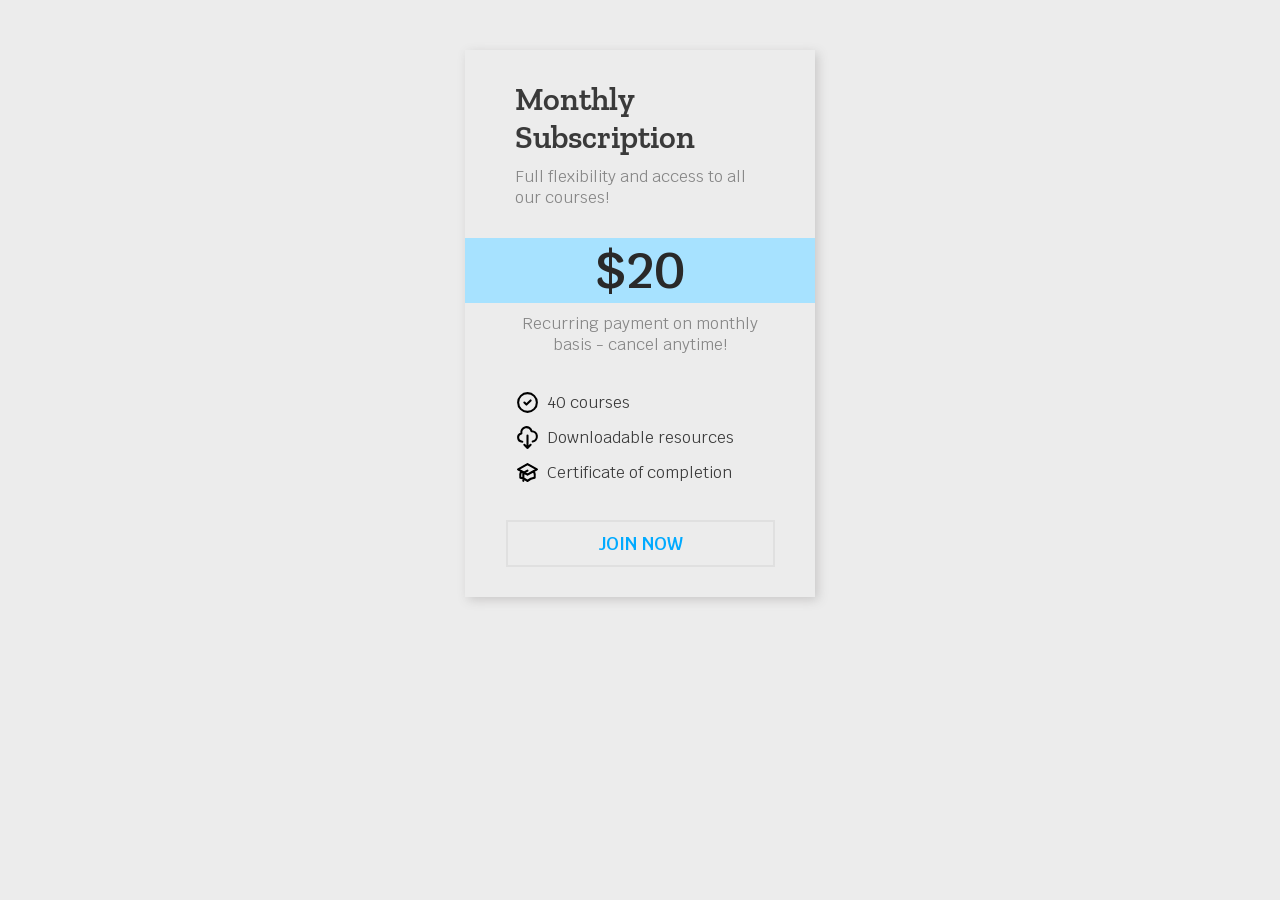
<file: card.html>
<!DOCTYPE html>
<html lang="en">
  <head>
    <meta charset="UTF-8" />
    <meta http-equiv="X-UA-Compatible" content="IE=edge" />
    <meta name="viewport" content="width=device-width, initial-scale=1.0" />
    <link rel="preconnect" href="https://fonts.googleapis.com" />
    <link rel="preconnect" href="https://fonts.gstatic.com" crossorigin />
    <link
      href="https://fonts.googleapis.com/css2?family=Krub:wght@400;600&family=Zilla+Slab:wght@400;600&display=swap"
      rel="stylesheet"
    />
    <link rel="stylesheet" href="card.css" />
    <title>Best Courses</title>
  </head>
  <body>
    <div class="card-container">
      <h1>Monthly Subscription</h1>
      <p class="card-info">Full flexibility and access to all our courses!</p>
      <p class="price">$20</p>
      <p class="price-info">
        Recurring payment on monthly basis - cancel anytime!
      </p>
      <div class="sub-details">
        <div class="sub-feature">
          <div class="icon">
            <svg
              class="w-6 h-6"
              fill="none"
              stroke="currentColor"
              viewBox="0 0 24 24"
              xmlns="http://www.w3.org/2000/svg"
            >
              <path
                stroke-linecap="round"
                stroke-linejoin="round"
                stroke-width="2"
                d="M9 12l2 2 4-4m6 2a9 9 0 11-18 0 9 9 0 0118 0z"
              ></path>
            </svg>
          </div>
          <p class="sub-feature-text">40 courses</p>
        </div>
        <div class="sub-feature">
          <div class="icon">
            <svg
              class="w-6 h-6"
              fill="none"
              stroke="currentColor"
              viewBox="0 0 24 24"
              xmlns="http://www.w3.org/2000/svg"
            >
              <path
                stroke-linecap="round"
                stroke-linejoin="round"
                stroke-width="2"
                d="M7 16a4 4 0 01-.88-7.903A5 5 0 1115.9 6L16 6a5 5 0 011 9.9M9 19l3 3m0 0l3-3m-3 3V10"
              ></path>
            </svg>
          </div>
          <p class="sub-feature-text">Downloadable resources</p>
        </div>
        <div class="sub-feature">
          <div class="icon">
            <svg
              class="w-6 h-6"
              fill="none"
              stroke="currentColor"
              viewBox="0 0 24 24"
              xmlns="http://www.w3.org/2000/svg"
            >
              <path d="M12 14l9-5-9-5-9 5 9 5z"></path>
              <path
                d="M12 14l6.16-3.422a12.083 12.083 0 01.665 6.479A11.952 11.952 0 0012 20.055a11.952 11.952 0 00-6.824-2.998 12.078 12.078 0 01.665-6.479L12 14z"
              ></path>
              <path
                stroke-linecap="round"
                stroke-linejoin="round"
                stroke-width="2"
                d="M12 14l9-5-9-5-9 5 9 5zm0 0l6.16-3.422a12.083 12.083 0 01.665 6.479A11.952 11.952 0 0012 20.055a11.952 11.952 0 00-6.824-2.998 12.078 12.078 0 01.665-6.479L12 14zm-4 6v-7.5l4-2.222"
              ></path>
            </svg>
          </div>
          <p class="sub-feature-text">Certificate of completion</p>
        </div>
      </div>
      <div class="button-container">
        <a class="button" href="">Join now</a>
      </div>
    </div>
  </body>
</html>
</file>
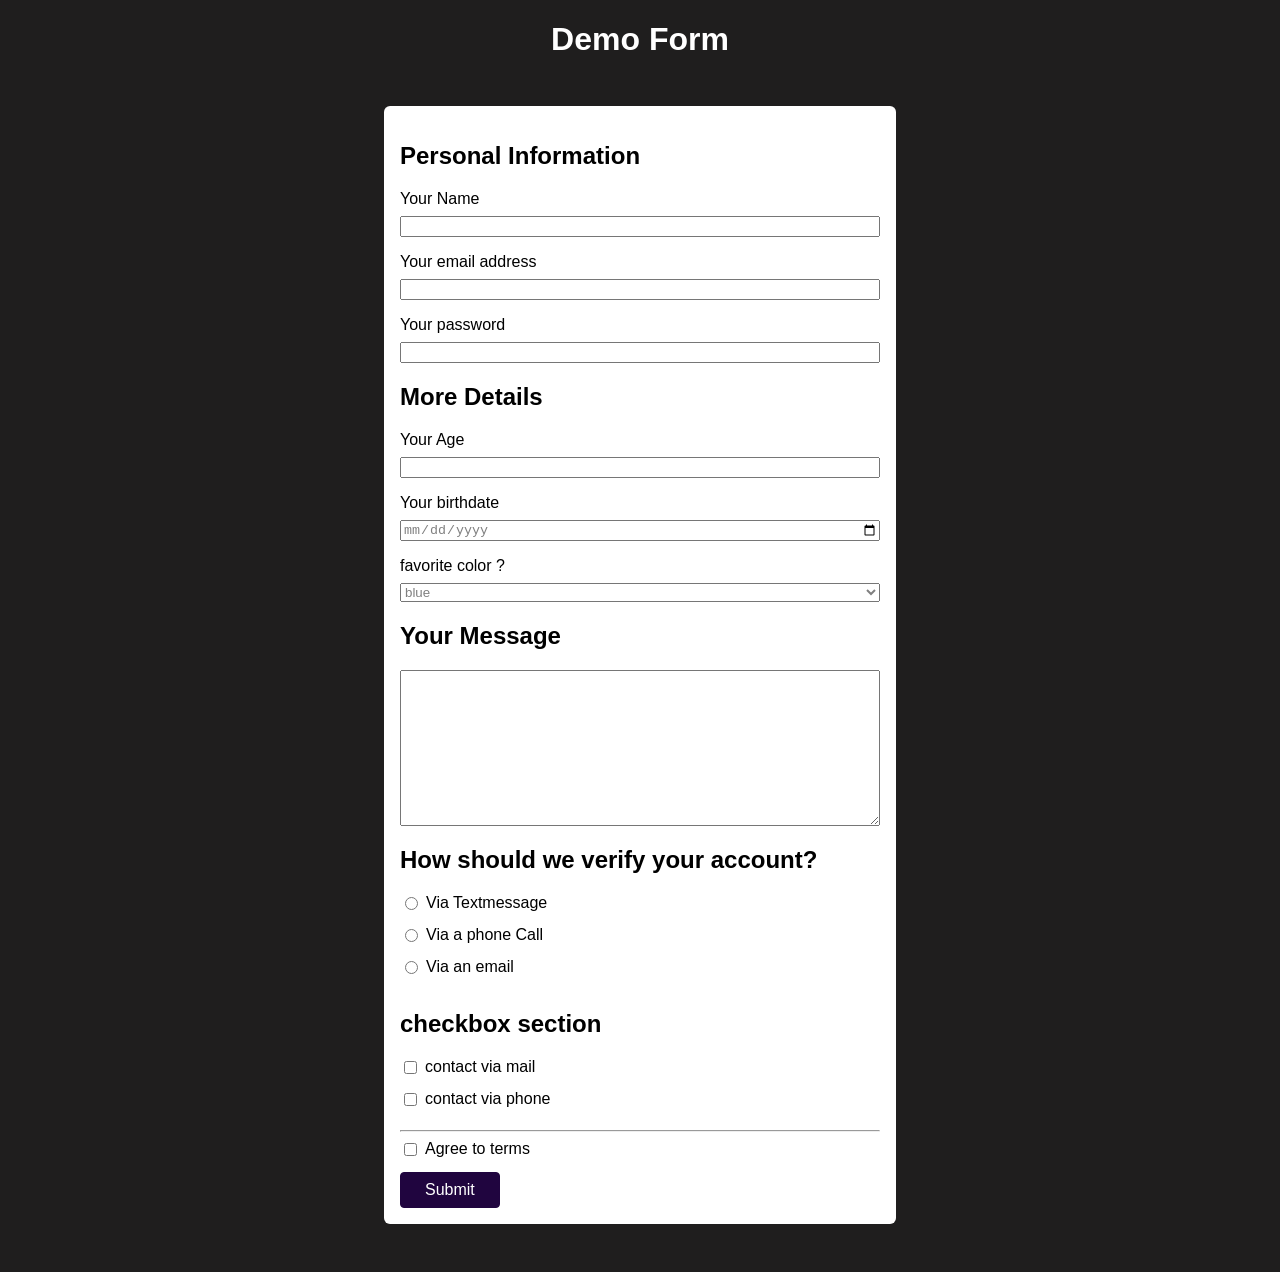
<file: form.html>
<!DOCTYPE html>
<html lang="en">
  <head>
    <meta charset="UTF-8" />
    <meta name="viewport" content="width=device-width, initial-scale=1.0" />
    <link rel="preconnect" href="https://fonts.googleapis.com" />
    <link rel="preconnect" href="https://fonts.gstatic.com" crossorigin />
    <link
      href="https://fonts.googleapis.com/css2?family=Roboto+Flex:opsz,wght@8..144,100..1000&display=swap"
      rel="stylesheet"
    />
    <link rel="stylesheet" href="form.css" />
    <title>HTML Forms</title>
  </head>
  <body>
    <h1>Demo Form</h1>
    <header></header>

    <main>
      <form action="/" method="GET">
        <section>
          <h2>Personal Information</h2>
          <ul>
            <li>
              <label for="username">Your Name</label>
              <input type="text" name="user-name" id="username" required />
            </li>
            <li>
              <label for="useremail">Your email address</label>
              <input type="email" name="user-email" id="useremail" required />
            </li>

            <li>
              <label for="userpassword">Your password</label>
              <input
                type="password"
                name="user-password"
                id="userpassword"
                required
              />
            </li>
          </ul>
        </section>

        <section>
          <h2>More Details</h2>
          <ul>
            <li>
              <label for="userage">Your Age</label>
              <input
                type="number"
                step="1"
                name="user-age"
                id="userage"
                required
                min="18"
                max="45"
              />
            </li>

            <li>
              <label for="birthdate">Your birthdate</label>
              <input
                type="date"
                name="user-birthdate"
                id="birthdate"
                required
                min="1921-01-01"
                max="2003-01-01"
              />
            </li>

            <li>
              <label for="favorite-color">favorite color ?</label>
              <select name="favorite-color" id="favorite-color">
                <option value="">blue</option>
                <option value="">green</option>
                <option value="">yellow</option>
              </select>
            </li>
          </ul>
        </section>

        <section>
          <h2>Your Message</h2>
          <label for="usermessage"></label>
          <textarea
            name="user-message"
            id="usermessage"
            cols="30"
            rows="10"
          ></textarea>
        </section>

        <section>
          <h2>How should we verify your account?</h2>
          <ul>
            <li class="form-control-inline">
              <input
                type="radio"
                name="verify"
                id="verify-text-message"
                required
              />
              <label for="verify-text-message">Via Textmessage </label>
            </li>

            <li class="form-control-inline">
              <input type="radio" name="verify" id="verify-phone" required />
              <label for="verify-phone">Via a phone Call </label>
            </li>

            <li class="form-control-inline">
              <input type="radio" name="verify" id="verify-email" required />
              <label for="verify-email">Via an email </label>
            </li>
          </ul>
        </section>

        <section>
          <h2>checkbox section</h2>
          <ul>
            <li class="form-control-inline">
              <input
                type="checkbox"
                id="contact-email"
                name="contact"
                value="email"
              />
              <label for="contact-email">contact via mail</label>
            </li>
            <li class="form-control-inline">
              <input
                type="checkbox"
                id="contact-phone"
                name="contact"
                value="phone"
              />
              <label for="contact-phone">contact via phone</label>
            </li>
          </ul>
        </section>
        <hr />
        <section>
          <div class="form-control-inline">
            <input type="checkbox" id="agree-terms" name="terms" />
            <label for="agree-terms">Agree to terms</label>
          </div>
        </section>

        <section>
          <button>Submit</button>
        </section>
      </form>
    </main>
  </body>
</html>
</file>
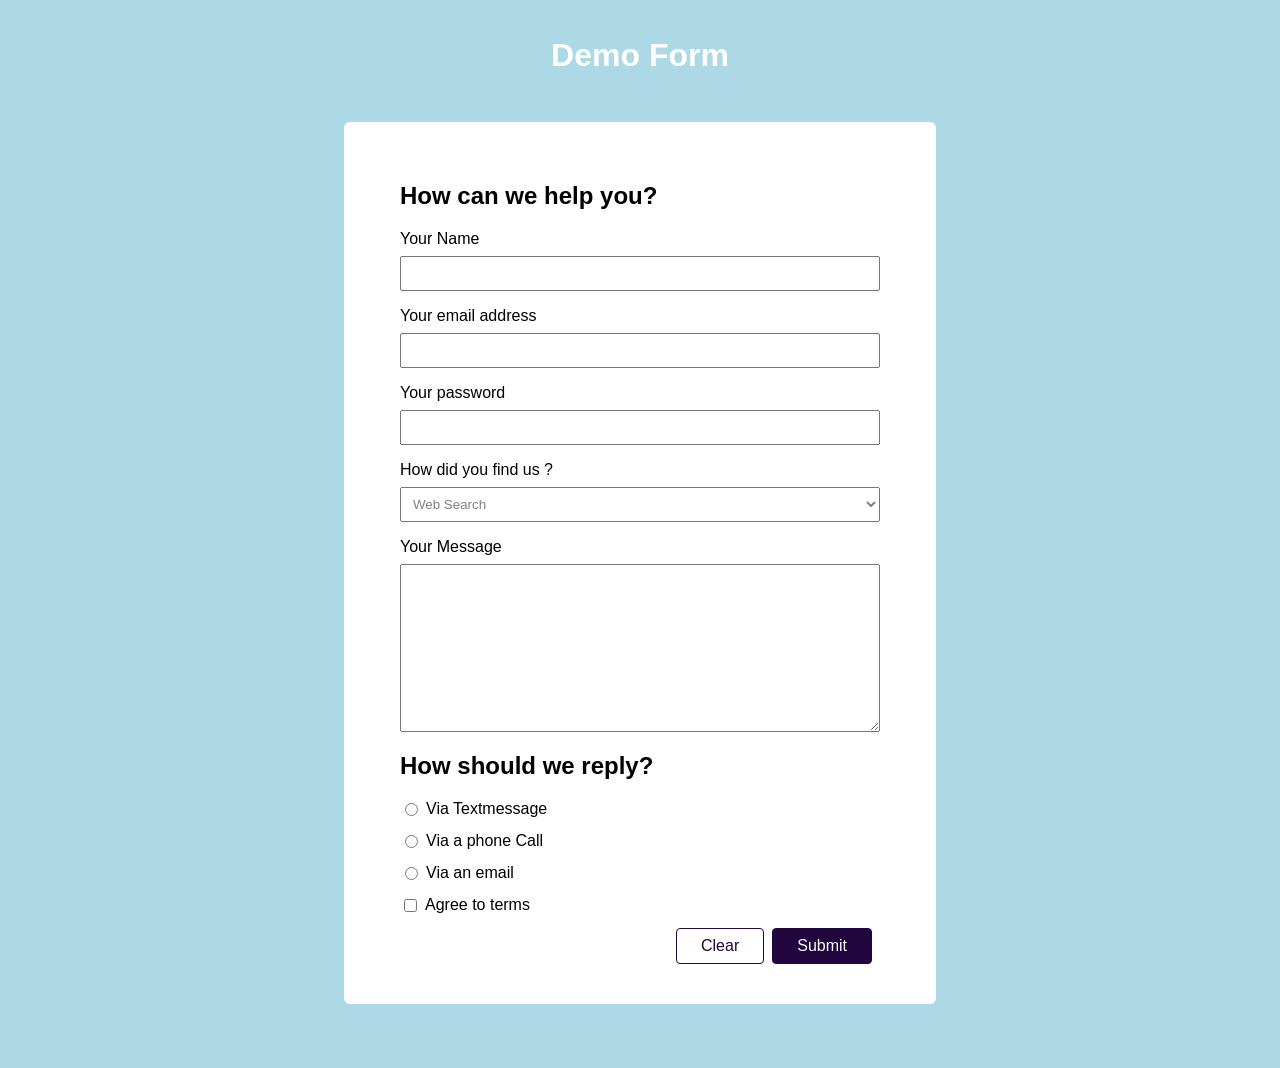
<file: form2.html>
<!DOCTYPE html>
<html lang="en">
  <head>
    <meta charset="UTF-8" />
    <meta name="viewport" content="width=device-width, initial-scale=1.0" />
    <link rel="preconnect" href="https://fonts.googleapis.com" />
    <link rel="preconnect" href="https://fonts.gstatic.com" crossorigin />
    <link
      href="https://fonts.googleapis.com/css2?family=Roboto+Flex:opsz,wght@8..144,100..1000&display=swap"
      rel="stylesheet"
    />
    <link rel="stylesheet" href="form2.css" />
    <title>HTML Forms</title>
  </head>
  <body>
    <h1>Demo Form</h1>
    <header></header>

    <main>
      <form action="/webfood" method="GET">
        <section>
          <h2>How can we help you?</h2>
          <ul>
            <li>
              <label for="username">Your Name</label>
              <input type="text" name="user-name" id="username" required />
            </li>
            <li>
              <label for="useremail">Your email address</label>
              <input type="email" name="user-email" id="useremail" required />
            </li>

            <li>
              <label for="userpassword">Your password</label>
              <input
                type="password"
                name="user-password"
                id="userpassword"
                required
              />
            </li>
          </ul>
        </section>

        <section>
          <ul>
            <li>
              <label for="how-did-you-find">How did you find us ?</label>
              <select name="how-did-you-find" id="how-did-you-find">
                <option value="web">Web Search</option>
                <option value="friends">Friends</option>
                <option value="linkedin">LinkedIn</option>
              </select>
            </li>
          </ul>
        </section>

        <section>
          <label for="usermessage">Your Message</label>
          <textarea
            name="user-message"
            id="usermessage"
            cols="30"
            rows="10"
          ></textarea>
        </section>

        <section>
          <h2>How should we reply?</h2>
          <ul>
            <li class="form-control-inline">
              <input
                type="radio"
                name="verify"
                id="verify-text-message"
                value="text"
                required
              />
              <label for="verify-text-message">Via Textmessage </label>
            </li>

            <li class="form-control-inline">
              <input
                type="radio"
                name="verify"
                id="verify-phone"
                value="phone"
                required
              />
              <label for="verify-phone">Via a phone Call </label>
            </li>

            <li class="form-control-inline">
              <input
                type="radio"
                name="verify"
                id="verify-email"
                value="mail"
                required
              />
              <label for="verify-email">Via an email </label>
            </li>
          </ul>
        </section>

        <section>
          <div class="form-control-inline">
            <input type="checkbox" id="agree-terms" name="terms" />
            <label for="agree-terms">Agree to terms</label>
          </div>
        </section>

        <section>
          <div class="button-row">
            <button class="button2">Clear</button>
            <button>Submit</button>
          </div>
        </section>
      </form>
    </main>
  </body>
</html>
</file>
<file: card.css>
html {
  --color-grey-100: rgb(236, 236, 236);
  --color-grey-400: rgb(134, 134, 134);
  --color-grey-600: rgb(58, 58, 58);
  --color-grey-700: rgb(41, 41, 41);
  background-color: var(--color-grey-100);
  font-family: "Krub", sans-serif;
  font-weight: 400;
}

.card-container {
  background-color: var(--color-grey-100);
  width: 350px;
  margin: 50px auto;
  box-shadow: 3px 3px 10px rgb(201, 200, 200);
  transition: transform 0.5s ease-out;
}

.card-container:hover {
  transform: scale(1.05);
}

h1 {
  color: var(--color-grey-600);
  text-align: left;
  padding: 30px 50px 0px 50px;
  margin: 10px 0;
  font-family: "Zilla Slab", serif;
  font-weight: 600;
}

.card-info {
  color: var(--color-grey-400);
  text-align: left;
  padding: 0 50px;
  margin: 10px 0 30px 0;
}

.price {
  color: var(--color-grey-700);
  background-color: rgb(167, 226, 255);
  text-align: center;
  margin: 30px auto 10px auto;
  font-size: 50px;
  font-weight: 600;
}

.price-info {
  color: var(--color-grey-400);
  text-align: center;
  margin: 10px 0 30px 0;
  padding: 0 50px;
}

.sub-details {
  width: 300px;
  margin: 30px 50px;
}

.sub-feature {
  display: flex;
}

.icon {
  display: flex;
  width: 25px;
}

.sub-feature-text {
  color: var(--color-grey-600);
  padding: 2px;
  margin: 5px;
}

.button-container {
  text-align: center;
  margin: 30px 0 0 0;
}

.button {
  color: rgb(0, 170, 255);
  text-decoration: none;
  text-transform: uppercase;
  display: inline-block;
  width: 70%;
  padding: 10px;
  margin: 0 0 30px 0;
  border: 2px solid rgb(224, 224, 224);
  font-size: 18px;
  font-weight: 600;
}

.button:hover {
  color: white;
  background-color: rgb(0, 170, 255);
  border: 2px solid rgb(255, 255, 255);
}
</file>
<file: form.css>
body {
  background-color: rgb(31, 30, 30);
  display: block;
  font-family: "Roboto", sans-serif;
}

h1 {
  text-align: center;
  color: white;
}

ul {
  list-style: none;
  margin: 0;
  padding: 0;
}

form {
  width: 30rem;
  margin: 3rem auto;
  background-color: rgb(255, 255, 255);
  padding: 1rem;
  border-radius: 6px;
}

label {
  margin-bottom: 0.5rem;
  display: block;
}

input,
textarea,
select {
  width: 100%;
  display: block;
  margin-bottom: 1rem;
  box-sizing: border-box;
  color: grey;
}
input:focus,
textarea:focus {
  background-color: rgb(219, 190, 253);
  border-color: rgb(32, 5, 63);
}

button {
  display: block;
  font: inherit;

  border: 1px solid rgb(32, 5, 63);
  background-color: rgb(32, 5, 63);
  padding: 0.5rem 1.5rem;
  color: white;
  border-radius: 4px;
  cursor: pointer;
}
button:hover {
  background-color: rgb(32, 32, 32);
}

.form-control-inline {
  display: flex;
}

.form-control-inline input {
  width: auto;
  margin-right: 0.5rem;
}
</file>
<file: form2.css>
body {
  background-color: rgb(173, 216, 230);
  display: block;
  font-family: "Roboto", sans-serif;
  padding: 0.5rem 1.5rem;
}

h1 {
  text-align: center;
  color: white;
}

ul {
  list-style: none;
  margin: 0;
  padding: 0;
}

.button-row {
  display: flex;
  justify-content: end;
  gap: 1;
}

form {
  width: 30rem;
  margin: 3rem auto;
  background-color: rgb(255, 255, 255);
  padding: 2.5rem 3.5rem;
  border-radius: 6px;
}

label {
  margin-bottom: 0.5rem;
  display: block;
}

input,
textarea,
select {
  width: 100%;
  display: block;
  margin-bottom: 1rem;
  padding: 0.5rem 0.5rem;
  box-sizing: border-box;
  color: grey;
}
input:focus,
textarea:focus {
  background-color: rgb(219, 190, 253);
  border-color: rgb(32, 5, 63);
}

button {
  display: block;
  font: inherit;

  border: 1px solid rgb(32, 5, 63);
  background-color: rgb(32, 5, 63);
  padding: 0.5rem 1.5rem;
  color: white;
  border-radius: 4px;
  cursor: pointer;
  margin-right: 0.5rem;
}
button:hover {
  background-color: rgb(32, 32, 32);
}

.button2 {
  border: 1px solid rgb(32, 5, 63);
  background-color: white;
  color: rgb(32, 5, 63);
}
.button2:hover {
  background-color: yellow;
}

.form-control-inline {
  display: flex;
}

.form-control-inline input {
  width: auto;
  margin-right: 0.5rem;
}
</file>
